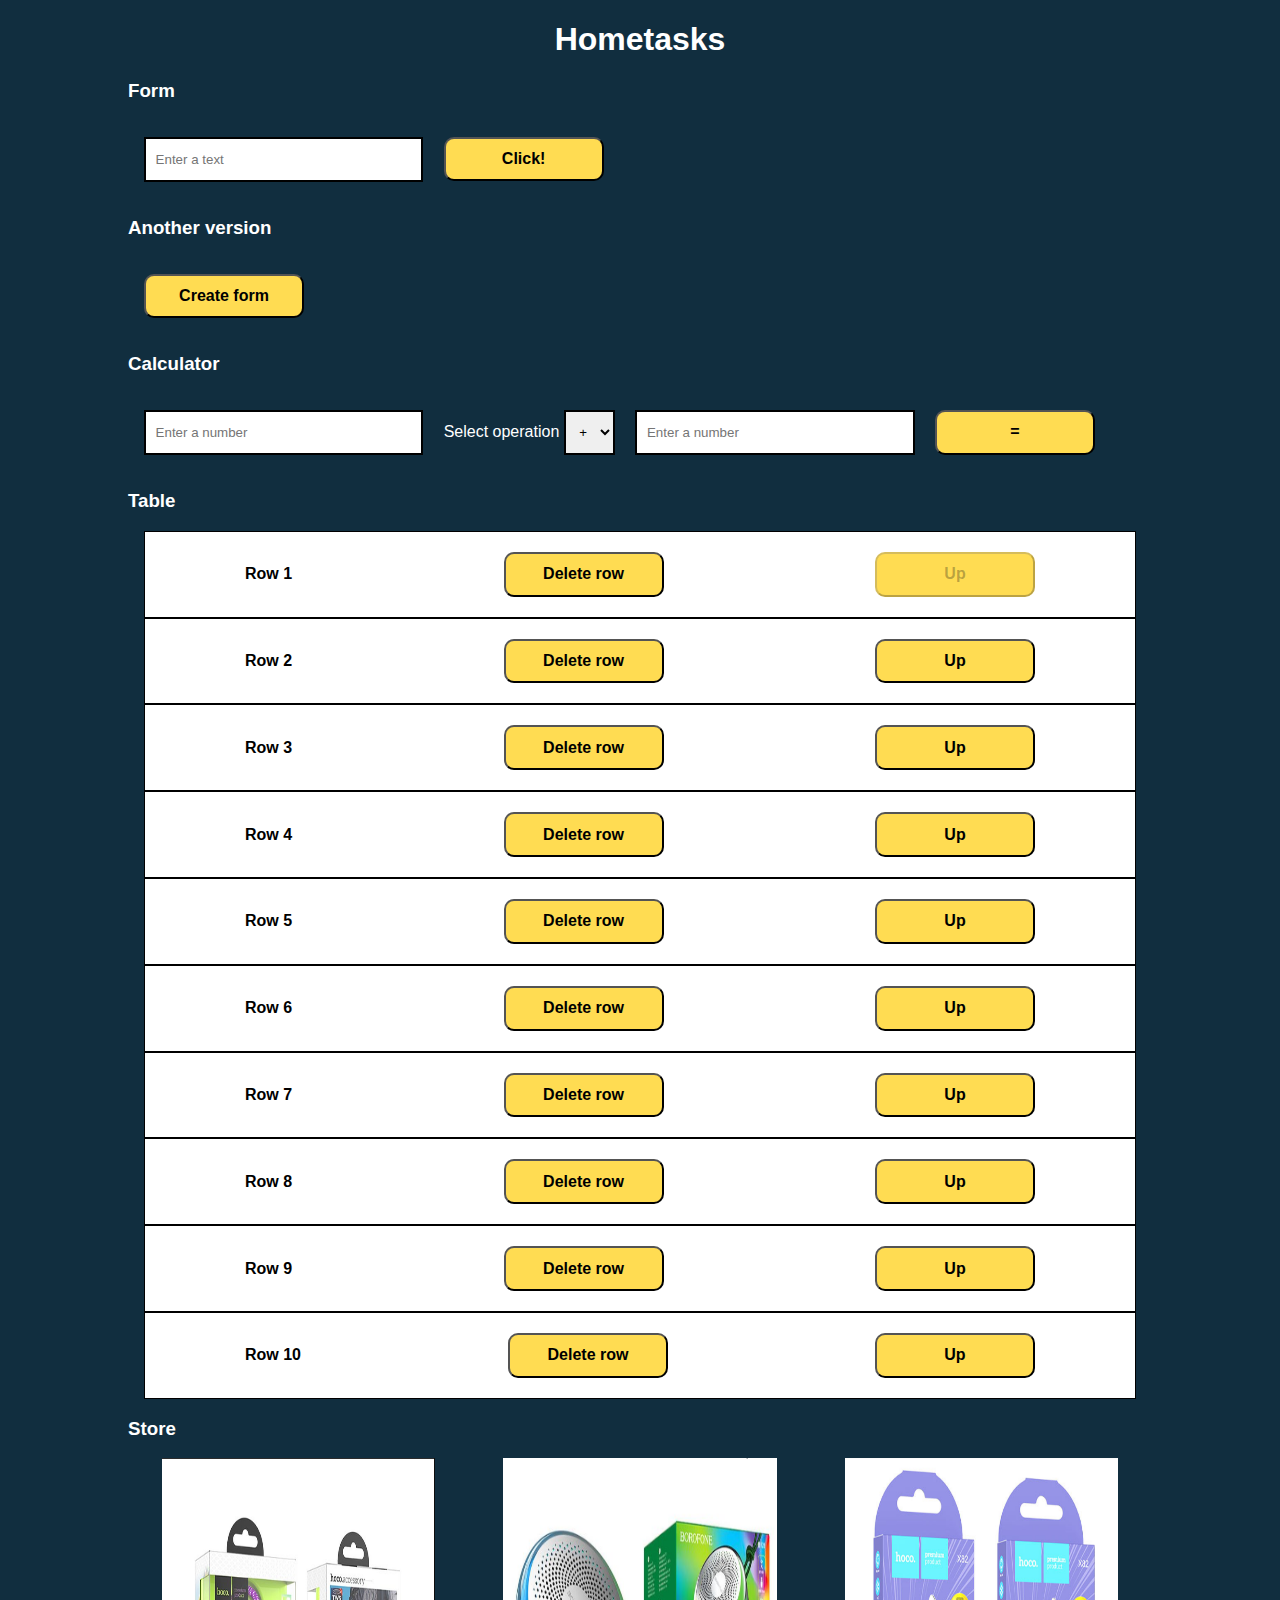
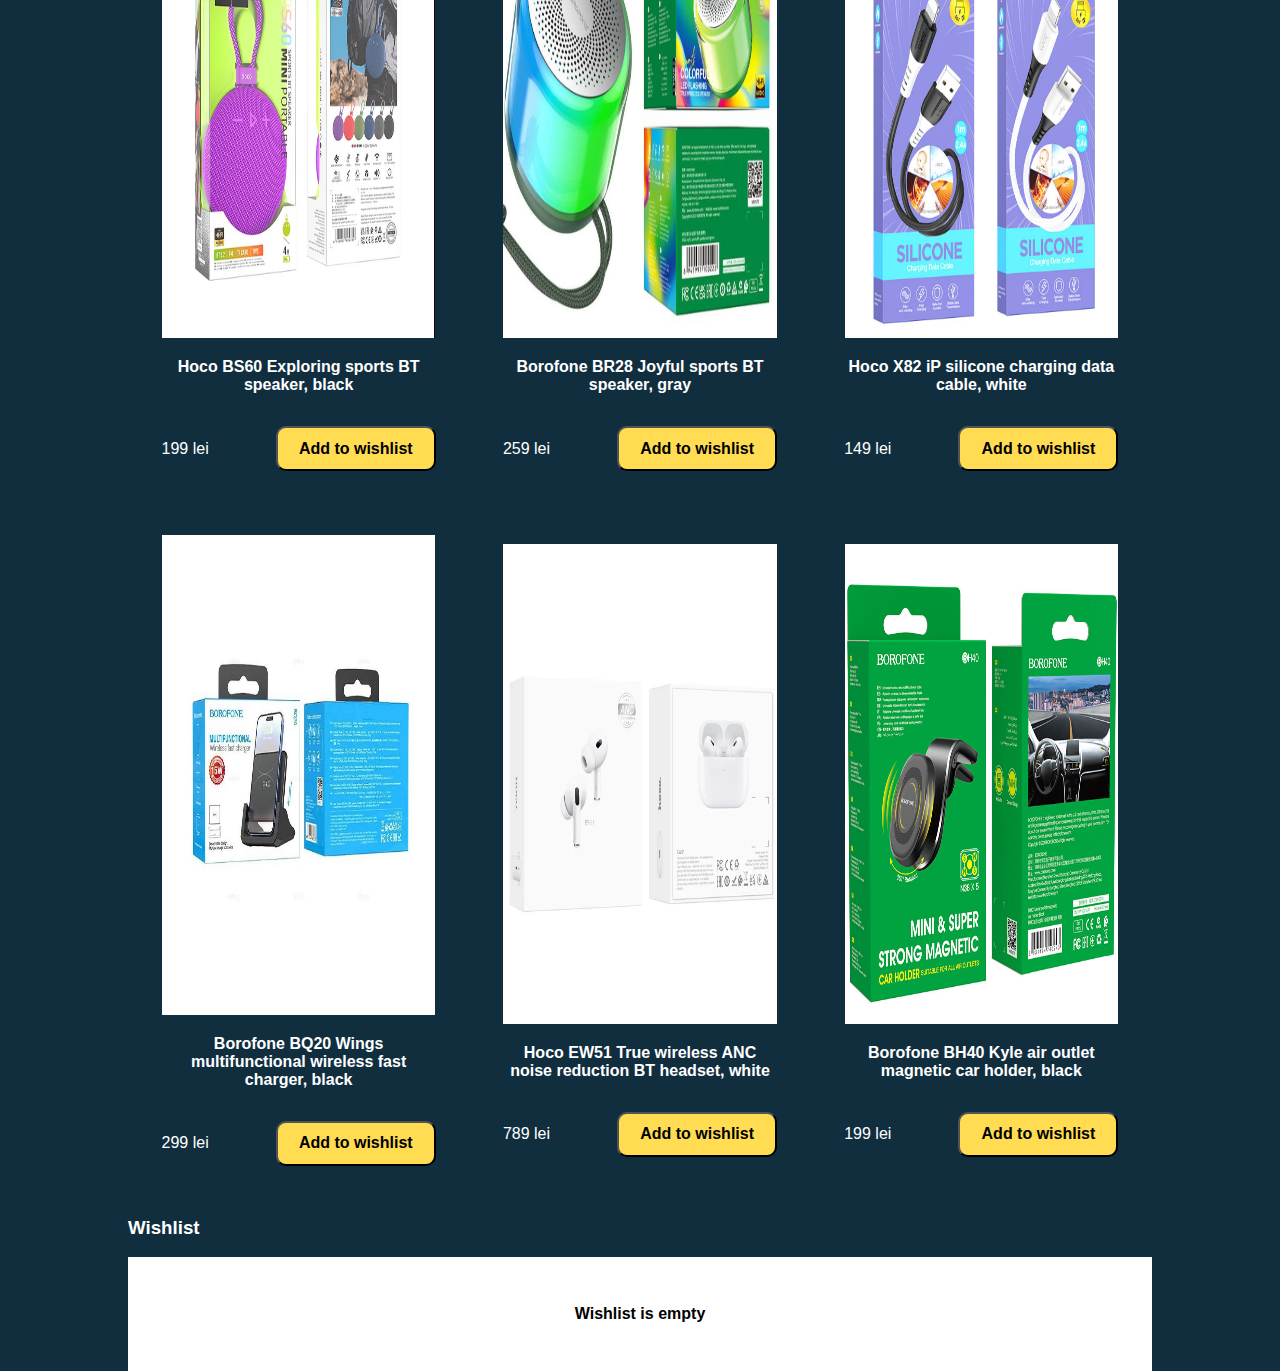
<file: home_task/index.html>
<!DOCTYPE html>
<html lang="en">
  <head>
    <meta charset="UTF-8" />
    <meta
      name="viewport"
      content="width=device-width, initial-scale=1.0" />
    <title>Document</title>
    <link
      rel="stylesheet"
      href="./styles.css" />
  </head>
  <body>
    <h1>Hometasks</h1>
    <h3>Form</h3>
    <div class="form-container">
      <input
        id="textInput"
        type="text"
        placeholder="Enter a text" />
      <button
        id="button"
        type="button">
        Click!
      </button>
    </div>
    <h3>Another version</h3>
    <div
      id="formContainer"
      class="form-container">
      <button id="anotherButton">Create form</button>
    </div>
    <h3>Calculator</h3>
    <div class="calculator">
      <input
        id="number-a"
        placeholder="Enter a number" />
      <label for="select"> Select operation</label>
      <select id="select">
        <option
          id="increment"
          value="+">
          +
        </option>
        <option
          id="decrement"
          value="-">
          -
        </option>
        <option
          id="multiplication"
          value="*">
          *
        </option>
        <option
          id="division"
          value="/">
          /
        </option>
      </select>
      <input
        id="number-b"
        placeholder="Enter a number" />
      <button
        id="result"
        type="button">
        =
      </button>
      <span id="result-span"></span>
    </div>
    <h3>Table</h3>
    <div id="tableContainer"></div>
    <h3>Store</h3>
    <div id="storeContainer"></div>
    <h3>Wishlist</h3>
    <div id="wishlistContainer">
      <h4 id="emptyList">Wishlist is empty</h4>
    </div>
    <script src="./index.js"></script>
    <script src="./actions.js"></script>
  </body>
</html>
</file>
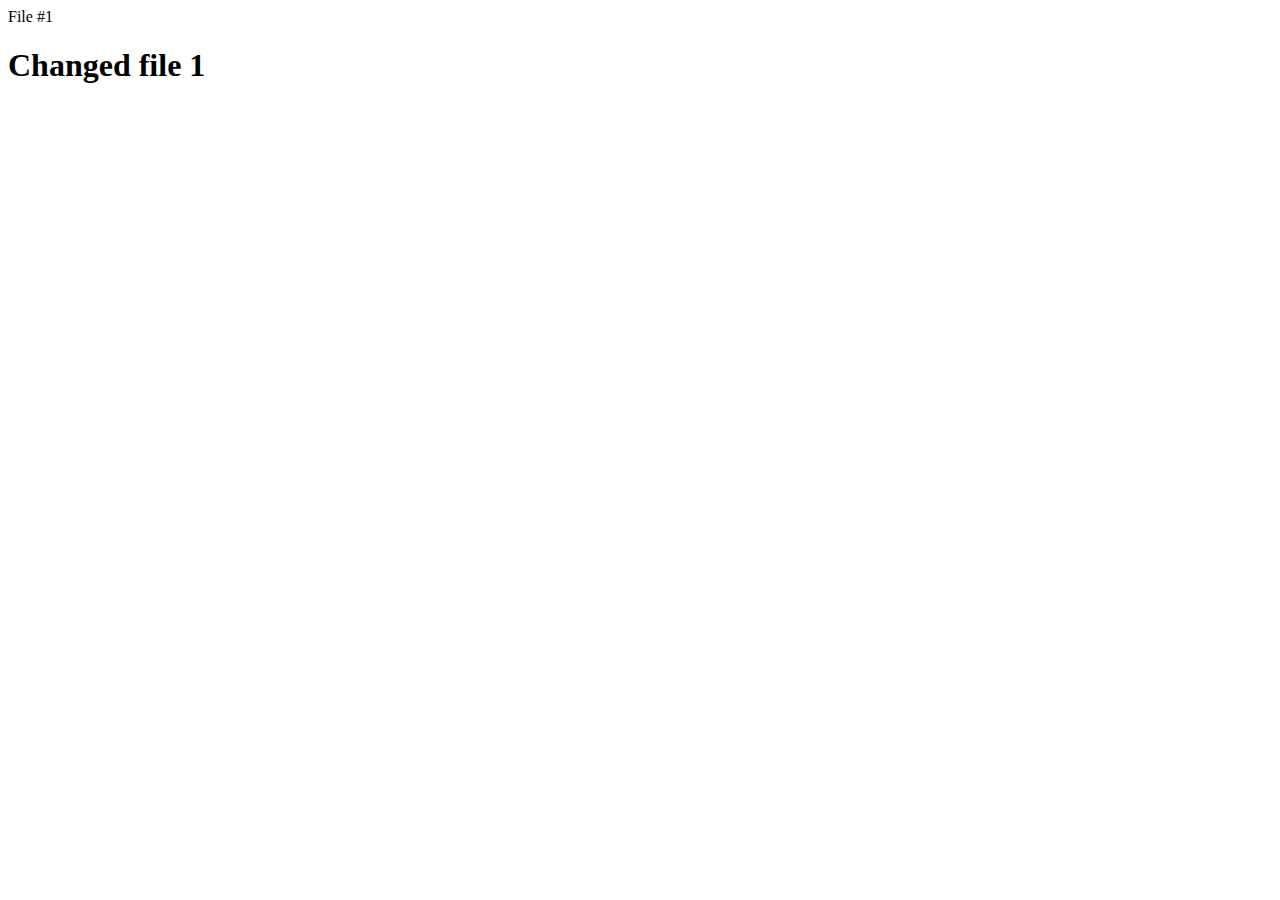
<file: 1.html>
<!DOCTYPE html>
<html lang="en">
  <head>
    <meta charset="UTF-8" />
    <meta
      name="viewport"
      content="width=device-width, initial-scale=1.0" />
    <title>Document</title>
  </head>
  <body>
    File #1
    <h1>Changed file 1</h1>
  </body>
</html>
</file>
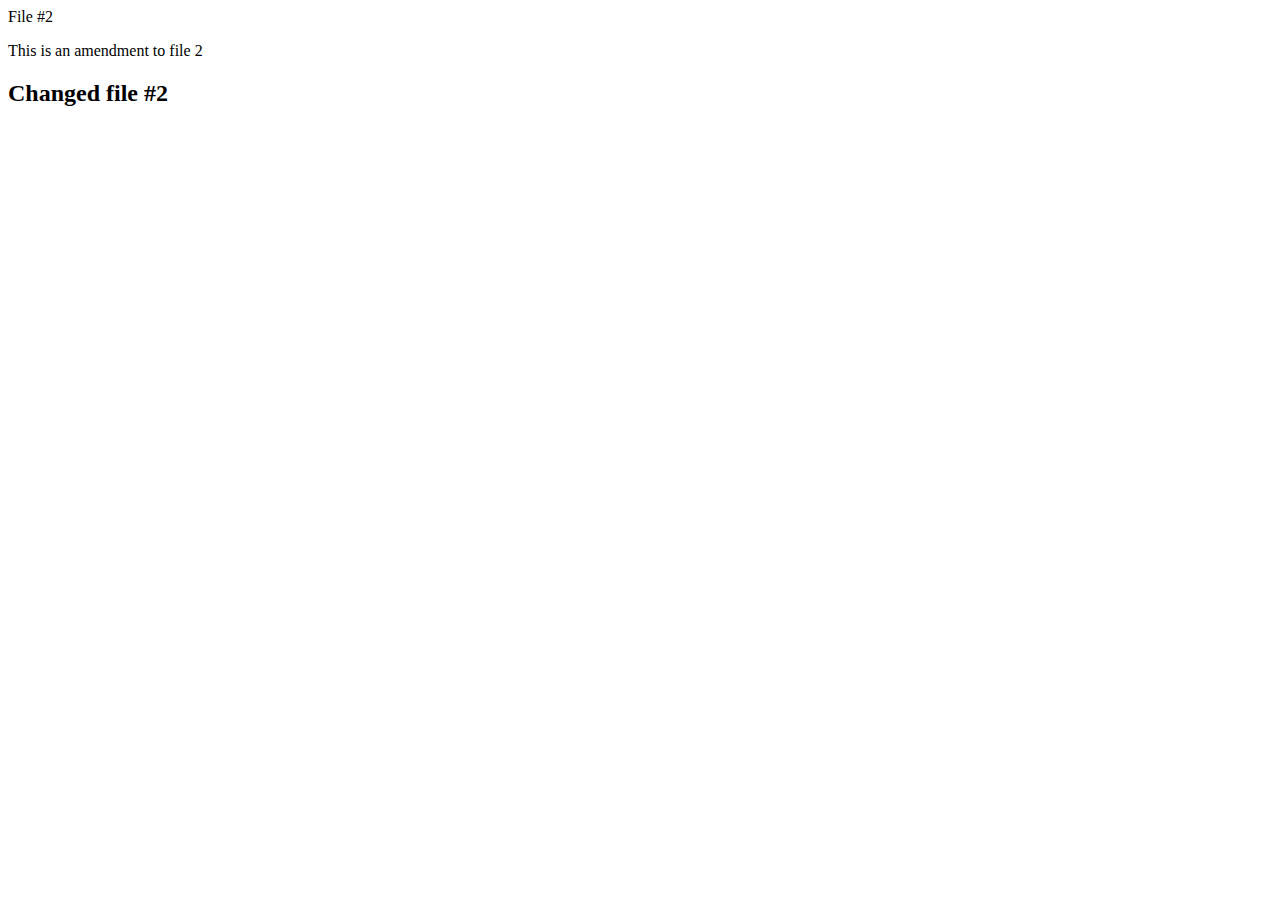
<file: 2.html>
<!DOCTYPE html>
<html lang="en">
  <head>
    <meta charset="UTF-8" />
    <meta
      name="viewport"
      content="width=device-width, initial-scale=1.0" />
    <title>Document</title>
  </head>
  <body>
    File #2
    <p>This is an amendment to file 2</p>
    <h2>Changed file #2</h2>
  </body>
</html>
</file>
<file: home_task/styles.css>
.colored {
  background-color: yellow;
}

body {
  width: 80%;
  margin: 0 auto;
  color: white;
  background-color: #112e3f;
  font-family: Arial, Helvetica, sans-serif;
}

h1 {
  text-align: center;
}

input {
  height: 2.6rem;
  width: 16rem;
  margin: 1rem;
  padding: 0 0.6rem;
  border: 2px solid black;
}

button {
  width: 10rem;
  height: 2.8rem;
  font-size: medium;
  font-weight: bold;
  background-color: #ffdc52;
  border-radius: 10px;
  cursor: pointer;
}

button:hover {
  background-color: #f9ad21;
}

select {
  height: 2.8rem;
  padding: 0 0.6rem;
  border: 2px solid black;
}

#anotherButton {
  margin: 1rem;
}

#resultSpan {
  padding: 0 2rem;
  font-size: medium;
  font-weight: bold;
}

#tableContainer {
  display: flex;
  flex-direction: column;
  margin: 1rem;
}

.cell {
  display: flex;
  flex-direction: row;
  justify-content: space-between;
  align-items: center;
  padding: 20px 100px;
  border: 1px solid black;
  background-color: white;
  color: black;
  font-size: medium;
  font-weight: bold;
}

#storeContainer {
  margin: 0 auto;
  display: grid;
  grid-template-columns: auto auto auto;
  align-items: center;
  justify-content: center;
  text-align: center;
  gap: 2rem 0;
}

.store-image {
  width: 80%;
  height: 30rem;
}
.added-store-image {
  width: 6rem;
  height: 6rem;
  box-shadow: 5px 5px 15px rgba(0, 0, 0, 0.5);
}

h4 {
  max-width: 80%;
  margin: 1rem auto;
}

.priceWishListButton {
  margin: 2rem auto;
  display: flex;
  flex-direction: row;
  justify-content: space-around;
  align-items: center;
}

.wish-item {
  display: flex;
  flex-direction: row;
  align-items: center;
  justify-content: space-between;
  background-color: white;
  padding: 2rem;
  box-shadow: 0 0 5px rgba(0, 0, 0, 0.5);
}

#wishlistContainer {
  display: flex;
  flex-direction: column;
  color: black;
  background-color: white;
  padding: 2rem;
}

.wish-item > h4 {
  margin: 0;
}
</file>
